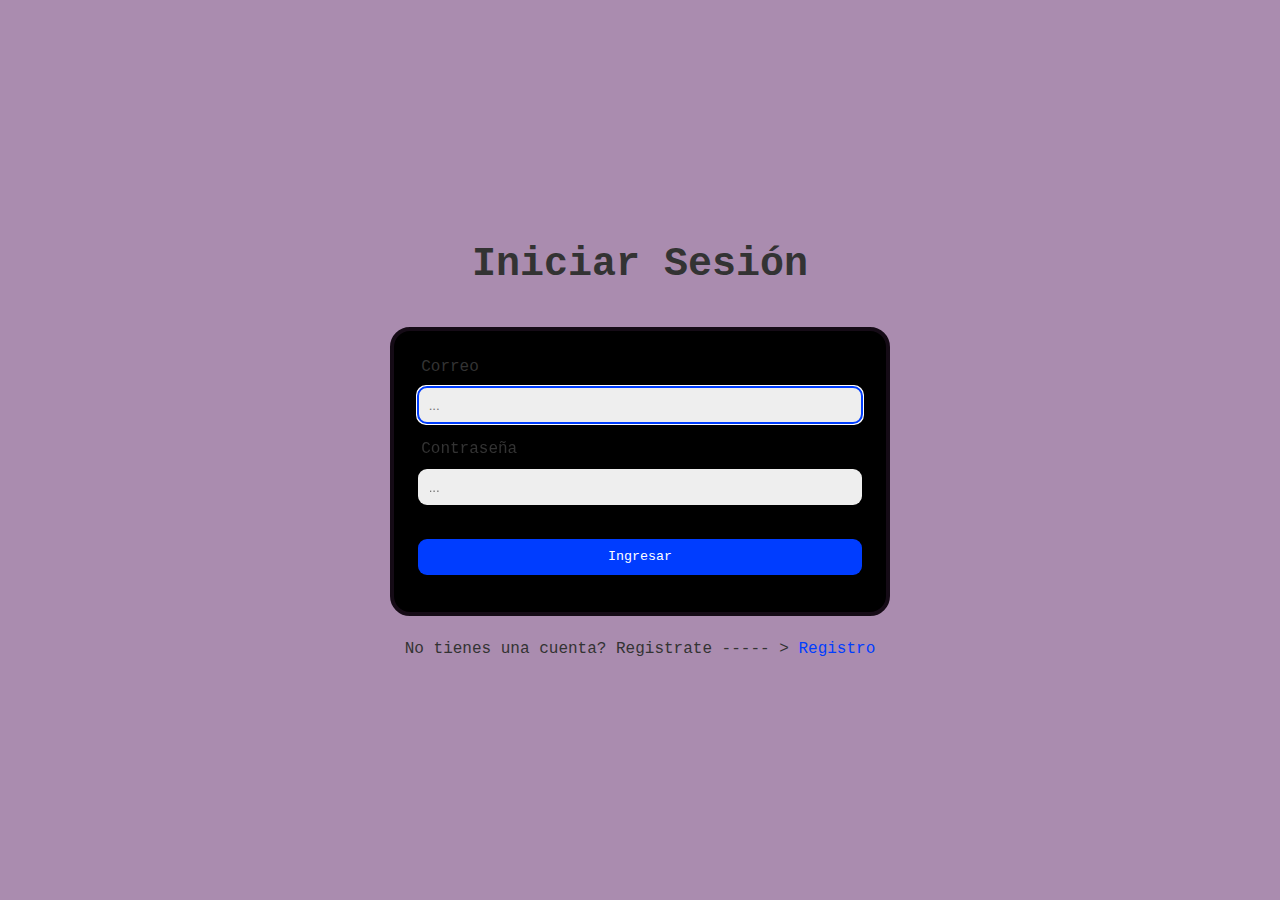
<file: index.html>
<!DOCTYPE html>
<html lang="en">
<head>
    <meta charset="UTF-8">
    <meta http-equiv="X-UA-Compatible" content="IE=edge">
    <meta name="viewport" content="width=device-width, initial-scale=1.0">
    <title>Buscador Recetas Comida         Guadarrama Hernández Jose Luis</title>
    <link rel="stylesheet" href="css/bootstrap.min.css">
    <style>
        .navbar {
            background-color: #683475;
        }
        #logout:hover {
            background-color: #150b16;
            color: #f1f1f1;
        }
    </style>
</head>
<body>

    <nav class="navbar navbar-expand-lg navbar-dark bg-gradient p-3">
        <div class="container-fluid">
            <a class="navbar-brand fs-4" href="index.html">Buscador de Recetas</a>
            <button class="navbar-toggler" type="button" data-bs-toggle="collapse" data-bs-target="#navbarNavDropdown" aria-controls="navbarNavDropdown" aria-expanded="false" aria-label="Toggle navigation">
                <span class="navbar-toggler-icon"></span>
            </button>
            <div class="collapse navbar-collapse justify-content-end" id="navbarNavDropdown">
                <ul class="navbar-nav">
                    <li class="nav-item">
                        <a class="nav-link fs-4 active" aria-current="page" href="index.html">Inicio</a>
                    </li>
                    <li class="nav-item">
                        <a class="nav-link fs-4" href="favoritos.html">Mis Favoritos</a>
                    </li>
                    <li class="nav-item">
                        <a class="nav-link fs-4" href="#" id="logout">Cerrar Sesión</a>
                    </li>
                </ul>
            </div>
        </div>
    </nav>

    <main class="mt-5 container-lg">
        <h2 class="text-center fs-1">Inicio</h2>
  
        <div class="d-md-flex justify-content-md-center mt-5">
            <form class="card col-md-8 bg-light p-5">
                <div>
                    <label for="categorias" class="form-label">Categoría</label>
                    <select id="categorias" class="form-select">
                        <option selected>-- Seleccione --</option>
                    </select>
                </div>
            </form>
        </div>
        <div id="resultado" class="mt-5 row"></div>
    </main>

    <div class="modal fade" id="modal" data-bs-backdrop="static" data-bs-keyboard="false" tabindex="-1" aria-hidden="true">
        <div class="modal-dialog modal-dialog-scrollable">
            <div class="modal-content">
                <div class="modal-header">
                    <h1 class="modal-title fs-3 font-bold" id="staticBackdropLabel"></h1>
                    <button type="button" class="btn-close" data-bs-dismiss="modal" aria-label="Close"></button>
                </div>
                <div class="modal-body"></div>
                <div class="modal-footer flex justify-content-between"></div>
            </div>
        </div>
    </div>

    <div class="toast-container position-fixed top-0 end-0 p-3">
        <div id="toast" class="toast" role="alert" aria-live="assertive" aria-atomic="true">
            <div class="toast-header bg-danger text-white">
                <strong class="me-auto text-white">App Recetas</strong>
                <button type="button" class="btn-close btn-close-white" data-bs-dismiss="toast" aria-label="Close"></button>
            </div>
            <div class="toast-body"></div>
        </div>
    </div>

    <script src="js/bootstrap.bundle.min.js"></script>
    <script src="js/app.js"></script>
    <script src="js/index.js"></script>
</body>
</html>
</file>
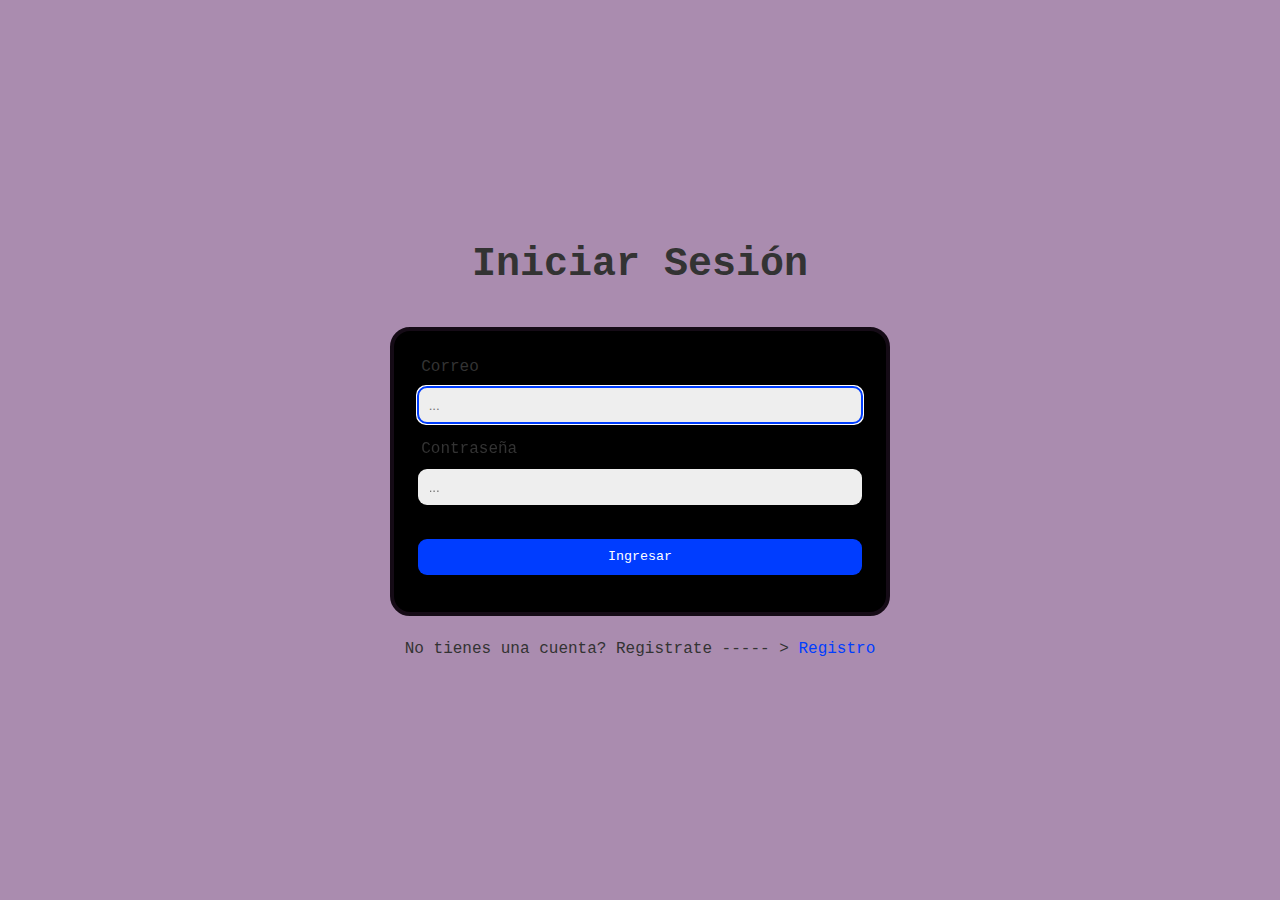
<file: favoritos.html>
<!DOCTYPE html>
<html lang="en">
<head>
    <meta charset="UTF-8">
    <meta http-equiv="X-UA-Compatible" content="IE=edge">
    <meta name="viewport" content="width=device-width, initial-scale=1.0">
    <title>Buscador Recetas Comida   Guadarrama Hernández Jose Luis</title>
    <link rel="stylesheet" href="css/bootstrap.min.css">
    <style>
        .navbar-custom {
            background-color: #683475;
        }
        .navbar-custom .nav-link {
            font-size: 1.25rem; 
        }
        #logout:hover {
            background-color: #150b16;
            color: #f1f1f1;
        }
        .nav-link.active {
            color: #ffcc00; 
        }
        .nav-link:hover {
            background-color: rgba(255, 255, 255, 0.1); 
        }
    </style>
</head>
<body>
    <nav class="navbar navbar-expand-lg navbar-custom navbar-dark bg-gradient p-3">
        <div class="container-fluid">
            <a class="navbar-brand fs-4" href="index.html">Buscador de Recetas</a>

            <button class="navbar-toggler" type="button" data-bs-toggle="collapse" data-bs-target="#navbarNavDropdown" aria-controls="navbarNavDropdown" aria-expanded="false" aria-label="Toggle navigation">
                <span class="navbar-toggler-icon"></span>
            </button>

            <div class="collapse navbar-collapse justify-content-end" id="navbarNavDropdown">
                <ul class="navbar-nav">
                    <li class="nav-item">
                        <a class="nav-link fs-4" href="index.html">Inicio</a>
                    </li>
                    <li class="nav-item">
                        <a class="nav-link fs-4 active" aria-current="page" href="favoritos.html">Mis Favoritos</a>
                    </li>
                    <li class="nav-item">
                        <a class="nav-link fs-4" href="#" id="logout">Cerrar Sesión</a>
                    </li>
                </ul>
            </div>

        </div>
    </nav>

    <div class="modal fade" id="modal" data-bs-backdrop="static" data-bs-keyboard="false" tabindex="-1" aria-hidden="true">
        <div class="modal-dialog modal-dialog-scrollable">
            <div class="modal-content">
                <div class="modal-header">
                    <h1 class="modal-title fs-3 font-bold" id="staticBackdropLabel"></h1>
                    <button type="button" class="btn-close" data-bs-dismiss="modal" aria-label="Close"></button>
                </div>
                <div class="modal-body"></div>
                <div class="modal-footer flex justify-content-between">
                </div>
            </div>
        </div>
    </div>

    <main class="mt-5 container-lg">
      <h2 class="text-center fs-1">Favoritos</h2>
      <div id="resultado" class="favoritos row"></div>
    </main>

    <div class="toast-container position-fixed top-0 end-0 p-3">
        <div id="toast" class="toast" role="alert" aria-live="assertive" aria-atomic="true">
            <div class="toast-header bg-danger text-white">
                <strong class="me-auto text-white">App Recetas</strong>
                <button type="button" class="btn-close btn-close-white" data-bs-dismiss="toast" aria-label="Close"></button>
            </div>
            <div class="toast-body"></div>
        </div>
    </div>

    <script src="js/bootstrap.bundle.min.js"></script>
    <script src="js/app.js"></script>
    <script src="js/index.js"></script>
</body>
</html>
</file>
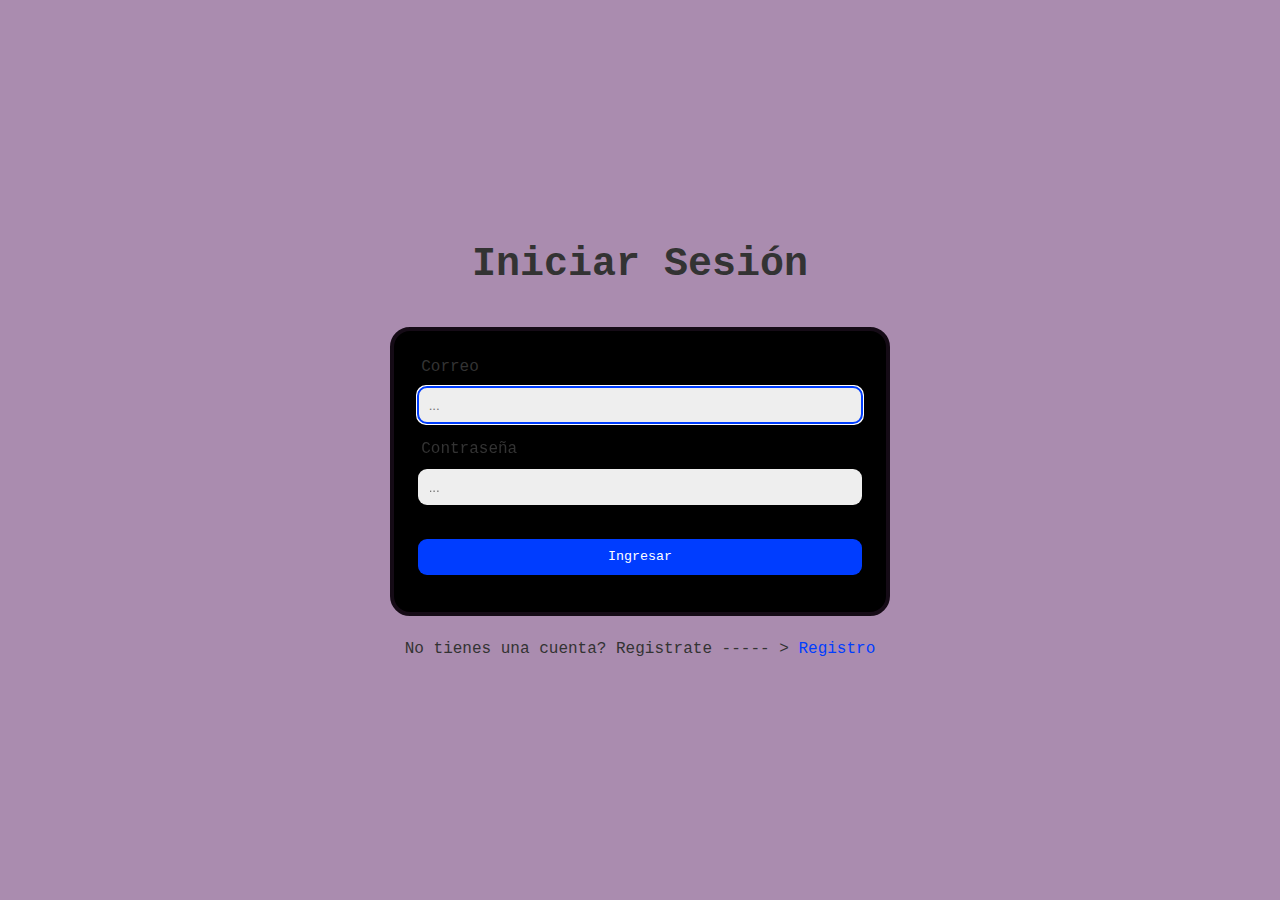
<file: login.html>
<!DOCTYPE html>
<html lang="en">
<head>
    <meta charset="UTF-8">
    <meta http-equiv="X-UA-Compatible" content="IE=edge">
    <meta name="viewport" content="width=device-width, initial-scale=1.0">
    <link rel="stylesheet" href="css/styles.css">
    <title>Iniciar Sesión</title>
</head>
<body>
    <section>
        <h2>Iniciar Sesión</h2>
        <form id="loginForm">
            <label>Correo</label>
            <input type="email" placeholder="..." id="email" required autofocus>
            <label>Contraseña</label>
            <input type="password" placeholder="..." id="password" required>
            <input type="submit" value="Ingresar">
        </form>
        <p>No tienes una cuenta? Registrate ----- > <a href="signup.html">Registro</a></p>
    </section>
    <script src="js/login.js"></script>
</body>
</html>
</file>
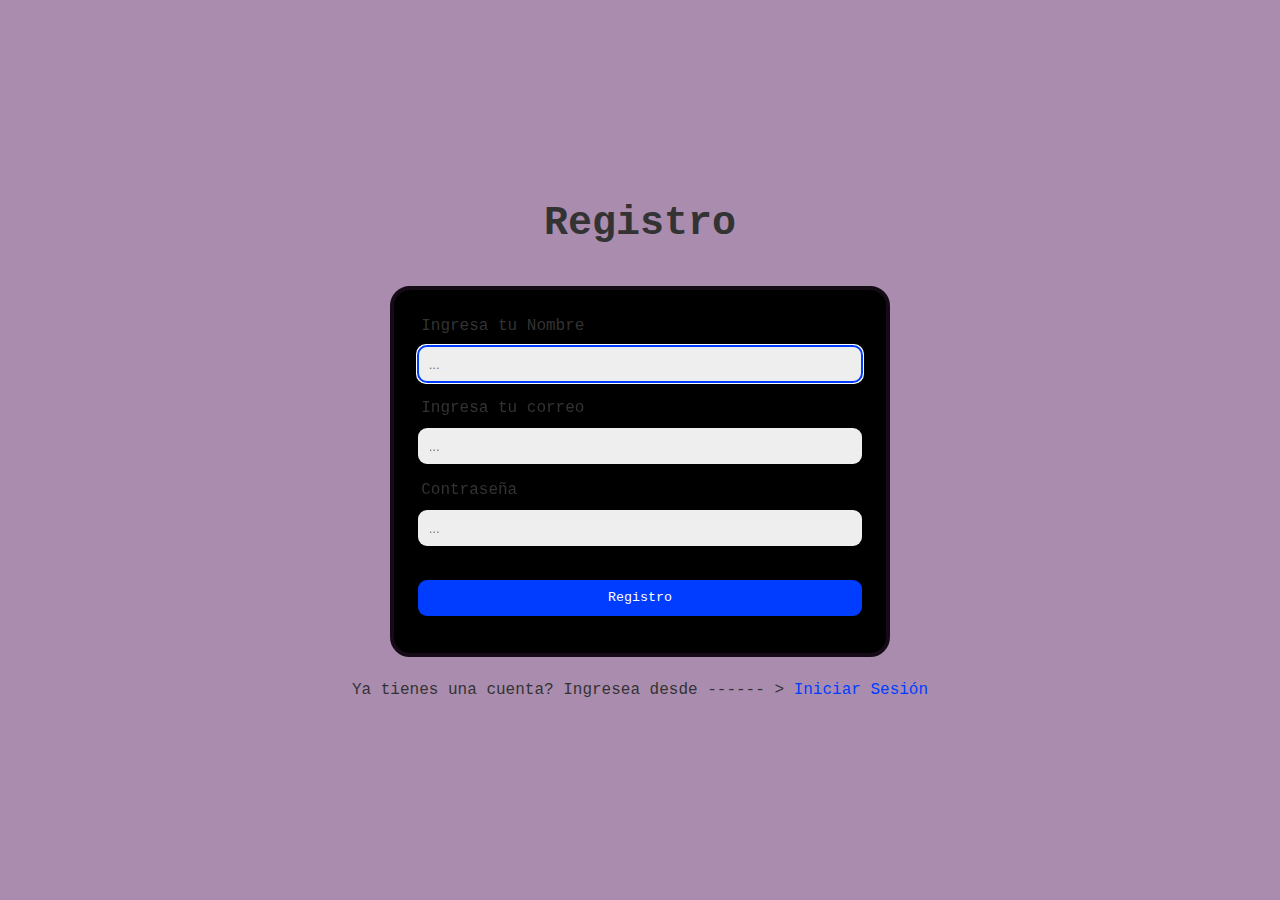
<file: signup.html>
<!DOCTYPE html>
<html lang="en">
<head>
    <meta charset="UTF-8">
    <meta http-equiv="X-UA-Compatible" content="IE=edge">
    <meta name="viewport" content="width=device-width, initial-scale=1.0">
    <link rel="stylesheet" href="css/styles.css">
    <title>Registro</title>
</head>
<body>
    <section>
        <h2>Registro</h2>
        <form id="signupForm">
            <label>Ingresa tu Nombre</label>
            <input type="text" placeholder="..." id="name" required autofocus>
            <label>Ingresa tu correo</label>
            <input type="email" placeholder="..." id="email" required>
            <label>Contraseña</label>
            <input type="password" placeholder="..." id="password" required>
            <input type="submit" value="Registro">
        </form>
        <p>Ya tienes una cuenta? Ingresea desde ------ > <a href="login.html">Iniciar Sesión</a></p>
    </section>
    <script src="js/signup.js"></script>
</body>
</html>
</file>
<file: css/styles.css>
:root{
    --font-mono: ui-monospace, Menlo, Monaco, 'Cascadia Mono', 'Segoe UI Mono',
    'Roboto Mono', 'Oxygen Mono', 'Ubuntu Monospace', 'Source Code Pro',
    'Fira Mono', 'Droid Sans Mono', 'Courier New', monospace;
    --transition: all 0.1s cubic-bezier(0.645, 0.045, 0.355, 1)
}

* {
    margin:0;
    padding:0;
    box-sizing:border-box;
}

body{
    font-family: var(--font-mono);
    background-color: #aa8caf; /* Fondo de color #aa8caf */
    color: #333; /* Color de las letras más oscuras */
}

section{
    display:flex;
    flex-wrap: wrap;
    height: 100vh;
    align-items: center;
    justify-content: center;
    flex-direction: column;
    padding: 1em;
}

section h1{
    font-size: 3em;
}

section h2{
    text-align:center;
    width: 100%;
    margin-bottom: 1em;
    font-size: 2.5em
}

section form{
    padding: 1.5em;
    display:flex;
    flex-wrap: wrap;
    max-width: 500px;
    border-radius: 20px;
    border: 4px solid #150b16; /* Borde grueso de color #150b16 */
    background-color: #000; /* Fondo negro */
}

section form label{
    width: 100%;
    padding: 0.2em;
    margin-bottom: 0.5em;
}

section form input{
    width: 100%;
    margin-bottom: 1em;
    padding: 0.8em;
    border-radius: 9px;
    border: none;
    outline-color: #003DFF;
    background-color: #eee;
}

section form input[type='submit']{
    margin-top: 1.5em;
    background-color: #003DFF;
    color: #fff;
    font-family: var(--font-mono);
    transition: var(--transition);
} 

section form input[type='submit']:active{
    transform: scale(0.97);
}

section p{
    margin-top: 1.5em;
}

section p a{
    text-decoration: none;
    color: #003DFF;
}

/* Home */

section button{
    background-color: #003DFF;
    color: #fff;
    font-family: var(--font-mono);
    transition: var(--transition);
    border: none;
    padding: 0.5em 1em;
    border-radius: 9px;
    margin-top: 1.5em;
    font-size: 1em;
}
</file>
